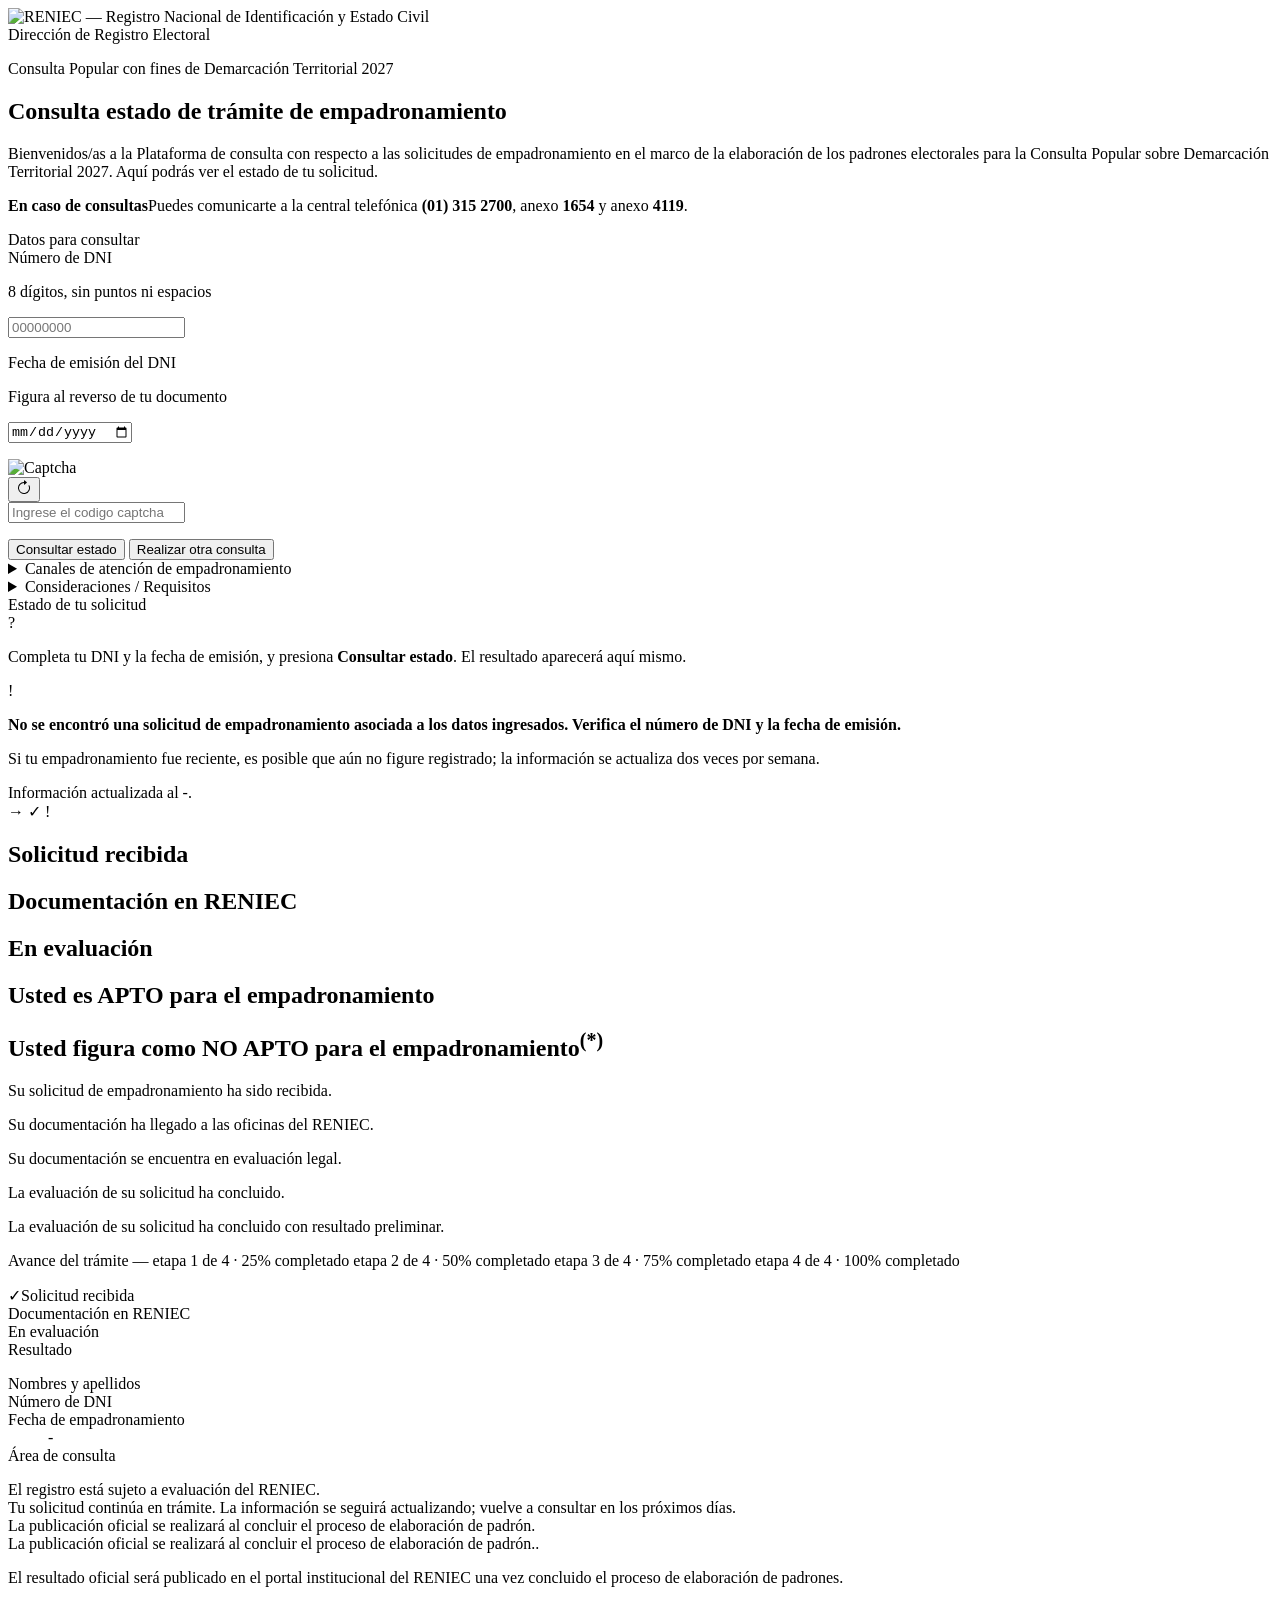
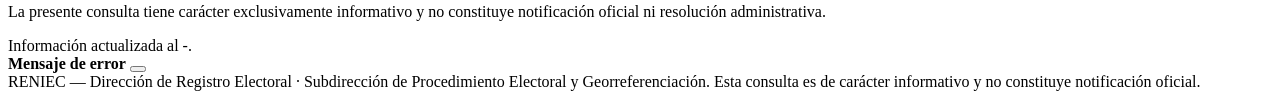
<file: fuentes-demarcacion/index.html>
<!DOCTYPE html>
<html lang="es-PE" xmlns:th="http://thymeleaf.org">
<head>
    <meta charset="utf-8">
    <meta name="viewport" content="width=device-width, initial-scale=1">
    <title>Consulta de estado de empadronamiento — Consulta Popular con fines de Demarcación Territorial 2027</title>
    <meta name="context-path" th:content="@{/}">
    <link rel="stylesheet" th:href="@{/css/main.css}">
    <link rel="stylesheet" th:href="@{/css/bootstrap/bootstrap.min.css}">
</head>
<body>

<div class="franja"></div>
<header class="inst">
    <div class="inst-in">
        <img class="logo" th:src="@{/img/logo-reniec.png}" alt="RENIEC — Registro Nacional de Identificación y Estado Civil">
        <div class="inst-txt">Dirección de Registro Electoral</div>
    </div>
</header>

<section class="hero">
    <div class="hero-in">
        <div>
            <p class="eyebrow">Consulta Popular con fines de Demarcación Territorial 2027</p>
            <h1>Consulta estado de trámite de empadronamiento</h1>
            <p>Bienvenidos/as a la Plataforma de consulta con respecto a las solicitudes de empadronamiento en el marco de la elaboración de los padrones electorales para la Consulta Popular sobre Demarcación Territorial 2027. Aquí podrás ver el estado de tu solicitud.</p>
        </div>
        <p class="contacto"><b>En caso de consultas</b>Puedes comunicarte a la central telefónica <strong>(01) 315 2700</strong>, anexo <strong>1654</strong> y anexo <strong>4119</strong>.</p>
    </div>
</section>

<main><div class="grid">
    <section class="panel" aria-labelledby="t-consulta">
        <div class="panel-h" id="t-consulta">Datos para consultar</div>
        <div class="panel-b">
            <form th:action="@{/consulta}" method="get" id="formConsulta">
                <div class="campo">
                    <label for="dni">Número de DNI</label>
                    <p class="ayuda">8 dígitos, sin puntos ni espacios</p>
                    <input type="text" id="dni" name="dni" inputmode="numeric" maxlength="8" autocomplete="off" aria-describedby="err-dni" placeholder="00000000" pattern="[0-9]{8}" required th:value="${param.dni}">
                    <p class="error" id="err-dni" role="alert"></p>
                </div>
                <div class="campo">
                    <label for="fecha">Fecha de emisión del DNI</label>
                    <p class="ayuda">Figura al reverso de tu documento</p>
                    <input type="date" id="fecha" name="fecha" aria-describedby="err-fecha" required th:value="${param.fecha}">
                    <p class="error" id="err-fecha" role="alert"></p>
                </div>
                <div class="campo">
                    <!--<img th:src="@{/captcha}" alt="captcha" id="captchaImg"></img>-->



                    <!-- Contenedor del Captcha e Imagen -->
                    <div class="mb-3">
                        <!-- Grupo de entrada que une la imagen con el boton perfectamente -->
                        <div class="input-group align-items-stretch captcha-group">

                            <!-- Contenedor para la imagen del captcha -->
                            <div class="form-control d-flex align-items-center justify-content-center bg-light p-0 captcha-imgwrap">
                                <!-- Corrección Thymeleaf: th:src apunta dinámicamente a tu endpoint de captcha -->
                                <img id="captchaImg"
                                     th:src="@{/captcha}"
                                     alt="Captcha"
                                     class="img-fluid captcha-img">
                            </div>

                            <!-- Boton de refresco nativo de Bootstrap (Pegado y perfectamente alineado) -->
                            <button type="button"
                                    class="btn btn-outline-secondary d-flex align-items-center justify-content-center btn-refrescar"
                                    id="btnRefrescar"
                                    title="Actualizar captcha">
                                <!-- Icono vectorial limpio de actualizacion -->
                                <svg xmlns="http://w3.org" width="16" height="16" fill="currentColor" viewBox="0 0 16 16">
                                    <path fill-rule="evenodd" d="M8 3a5 5 0 1 0 4.546 2.914.5.5 0 0 1 .908-.417A6 6 0 1 1 8 2z"/>
                                    <path d="M8 4.466V.534a.25.25 0 0 1 .41-.192l2.36 1.966c.12.1.12.284 0 .384L8.41 4.658A.25.25 0 0 1 8 4.466"/>
                                </svg>
                            </button>
                        </div>
                    </div>




                    <input type="text" id="captcha" name="captcha" aria-describedby="err-captcha" autocomplete="off"  required placeholder="Ingrese el codigo captcha">
                    <p class="error" id="err-captcha" role="alert"></p>
                </div>
                <button class="consultar" id="btn" type="submit">Consultar estado</button>
                <button class="limpiar" id="btn-limpiar" type="button" th:attr="data-home=@{/}">Realizar otra consulta</button>
            </form>
        </div>
        <details class="info"><summary>Canales de atención de empadronamiento</summary><div class="cuerpo"><ul><li><strong>En campo o punto fijo:</strong> un empadronador te visitará en tu domicilio durante el cronograma programado para tu localidad, o puedes acercarte tú mismo/a a un punto fijo temporal habilitado en tu zona. Ten tu DNI a la mano; si nadie te encuentra en casa, dejarán un aviso.</li></ul></div></details>
        <details class="info"><summary>Consideraciones / Requisitos</summary><div class="cuerpo"><ul>
            <li>Acreditar un mínimo de dos (02) años de residencia en la zona de consulta.</li>
            <li>Tu DNI debe declarar tu dirección actual desde antes de la fecha de corte (<strong>30 de abril de 2024</strong>); si figura una fecha posterior, deberás mostrar uno de los documentos que se indiquen como válidos, de forma tal que acredites dos (02) años de residencia en la zona de consulta.</li>
            <li>Si eres menor de edad, pero cumples 18 años hasta la fecha de la consulta (<strong>25 de julio de 2027</strong>), tu padre, madre o apoderado debe firmar la autorización correspondiente (<strong>Anexo 3</strong>).</li>
            <li>El trámite es <strong>gratuito</strong>. No se debe pedir ni entregar dinero a ningún empadronador.</li>
        </ul></div></details>
    </section>

    <section class="panel" aria-live="polite" aria-atomic="true" id="resultado">
        <div class="panel-h">Estado de tu solicitud</div>
        <div id="cuerpo-resultado" th:fragment="seccionResultado">
            <div class="vacio" th:if="${resultado == null and exito == null}">
                <div class="icono" aria-hidden="true">?</div>
                <p>Completa tu DNI y la fecha de emisión, y presiona <strong>Consultar estado</strong>. El resultado aparecerá aquí mismo.</p>
            </div>

            <div class="vacio" th:if="${resultado == null and exito == false}">
                <div class="icono" aria-hidden="true">!</div>
                <p><strong>No se encontró una solicitud de empadronamiento asociada a los datos ingresados. Verifica el número de DNI y la fecha de emisión.</strong></p>
                <p class="mt-10">Si tu empadronamiento fue reciente, es posible que aún no figure registrado; la información se actualiza dos veces por semana.</p>
                <div class="actualizado">Información actualizada al <span th:if="${fechaActualizacion != null}" th:text="${#dates.format(fechaActualizacion, 'dd ''de'' MMMM ''de'' yyyy')}"></span><span th:if="${fechaActualizacion == null}">-</span>.</div>
            </div>

            <div th:if="${resultado != null}">
                <div class="estado-cab" th:classappend="${resultado.inSolicitud == 'A' ? 'ok' : (resultado.inSolicitud == 'N' ? 'pend' : '')}">
        <span class="chip" th:classappend="${resultado.inSolicitud == 'A' ? 'ok' : (resultado.inSolicitud == 'N' ? 'pend' : '')}" aria-hidden="true">
          <span th:if="${resultado.inSolicitud == 'R' or resultado.inSolicitud == 'D' or resultado.inSolicitud == 'E'}">→</span>
          <span th:if="${resultado.inSolicitud == 'A'}">✓</span>
          <span th:if="${resultado.inSolicitud == 'N'}">!</span>
        </span>
                    <div>
                        <h2 th:if="${resultado.inSolicitud == 'R'}">Solicitud recibida</h2>
                        <h2 th:if="${resultado.inSolicitud == 'D'}">Documentación en RENIEC</h2>
                        <h2 th:if="${resultado.inSolicitud == 'E'}">En evaluación</h2>
                        <h2 th:if="${resultado.inSolicitud == 'A'}">Usted es APTO para el empadronamiento</h2>
                        <h2 th:if="${resultado.inSolicitud == 'N'}">Usted figura como NO APTO para el empadronamiento<sup>(*)</sup></h2>
                        <p th:if="${resultado.inSolicitud == 'R'}">Su solicitud de empadronamiento ha sido recibida.</p>
                        <p th:if="${resultado.inSolicitud == 'D'}">Su documentación ha llegado a las oficinas del RENIEC.</p>
                        <p th:if="${resultado.inSolicitud == 'E'}">Su documentación se encuentra en evaluación legal.</p>
                        <p th:if="${resultado.inSolicitud == 'A'}">La evaluación de su solicitud ha concluido.</p>
                        <p th:if="${resultado.inSolicitud == 'N'}">La evaluación de su solicitud ha concluido con resultado preliminar.</p>
                    </div>
                </div>

                <div class="avance">
                    <p class="avance-t">Avance del trámite —
                        <span th:if="${resultado.inSolicitud == 'R'}">etapa 1 de 4 · 25% completado</span>
                        <span th:if="${resultado.inSolicitud == 'D'}">etapa 2 de 4 · 50% completado</span>
                        <span th:if="${resultado.inSolicitud == 'E'}">etapa 3 de 4 · 75% completado</span>
                        <span th:if="${resultado.inSolicitud == 'A' or resultado.inSolicitud == 'N'}">etapa 4 de 4 · 100% completado</span>
                    </p>
                    <div class="barra-wrap"><div class="riel"><div class="relleno" th:classappend="${(resultado.inSolicitud == 'A' ? 'ok' : (resultado.inSolicitud == 'N' ? 'pend' : '')) + ' ' + (resultado.inSolicitud == 'R' ? 'et-25' : (resultado.inSolicitud == 'D' ? 'et-50' : (resultado.inSolicitud == 'E' ? 'et-75' : 'et-100')))}"></div></div>
                        <div class="hitos">
                            <div class="hito hecho"><span class="punto">✓</span><span class="rot">Solicitud recibida</span></div>
                            <div class="hito" th:classappend="${resultado.inSolicitud == 'D' or resultado.inSolicitud == 'E' or resultado.inSolicitud == 'A' or resultado.inSolicitud == 'N' ? 'hecho' : ''}"><span class="punto" th:text="${resultado.inSolicitud == 'D' or resultado.inSolicitud == 'E' or resultado.inSolicitud == 'A' or resultado.inSolicitud == 'N' ? '✓' : ''}"></span><span class="rot">Documentación en RENIEC</span></div>
                            <div class="hito" th:classappend="${resultado.inSolicitud == 'E' or resultado.inSolicitud == 'A' or resultado.inSolicitud == 'N' ? 'hecho' : ''}"><span class="punto" th:text="${resultado.inSolicitud == 'E' or resultado.inSolicitud == 'A' or resultado.inSolicitud == 'N' ? '✓' : ''}"></span><span class="rot">En evaluación</span></div>
                            <div class="hito" th:classappend="${resultado.inSolicitud == 'A' ? 'hecho actual final-ok' : (resultado.inSolicitud == 'N' ? 'hecho actual final-pend' : '')}"><span class="punto" th:text="${resultado.inSolicitud == 'A' ? '✓' : (resultado.inSolicitud == 'N' ? '!' : '')}"></span><span class="rot">Resultado</span></div>
                        </div>
                    </div>
                </div>

                <div class="datos"><dl>
                    <dt>Nombres y apellidos</dt><dd th:text="${resultado.nombreCompleto}"></dd>
                    <dt>Número de DNI</dt><dd th:text="${resultado.nuDni}"></dd>
                    <dt>Fecha de empadronamiento</dt><dd><span th:if="${resultado.feEmpadronamiento != null}" th:text="${#dates.format(resultado.feEmpadronamiento, 'dd ''de'' MMMM ''de'' yyyy')}"></span><span th:if="${resultado.feEmpadronamiento == null}">-</span></dd>
                    <dt>Área de consulta</dt><dd class="fila-final" th:text="${resultado.noAmbito}"></dd>
                </dl></div>

                <div class="nota-sujeto" th:if="${resultado.inSolicitud != 'A' and resultado.inSolicitud != 'N'}">El registro está sujeto a evaluación del RENIEC.</div>
                <div class="aviso" th:if="${resultado.inSolicitud != 'A' and resultado.inSolicitud != 'N'}">Tu solicitud continúa en trámite. La información se seguirá actualizando; vuelve a consultar en los próximos días.</div>
                <div class="aviso ok" th:if="${resultado.inSolicitud == 'A'}">La publicación oficial se realizará al concluir el proceso de elaboración de padrón.</div>
                <div class="aviso pend" th:if="${resultado.inSolicitud == 'N'}">La publicación oficial se realizará al concluir el proceso de elaboración de padrón..</div>
                <div class="pie-legal"><p>El resultado oficial será publicado en el portal institucional del RENIEC una vez concluido el proceso de elaboración de padrones.</p><p>La presente consulta tiene carácter exclusivamente informativo y no constituye notificación oficial ni resolución administrativa.</p></div>
                <div class="actualizado">Información actualizada al <span th:if="${resultado.feModiAudi != null}" th:text="${#dates.format(resultado.feModiAudi, 'dd ''de'' MMMM ''de'' yyyy')}"></span><span th:if="${resultado.feModiAudi == null}">-</span>.</div>
            </div>
        </div>
    </section>

    <!-- Contenedor flotante fijado arriba a la derecha -->
    <div id="contenedor-alerta-flotante" class="position-fixed top-0 end-0 p-3 alerta-flotante">

        <!-- Este es el fragmento que el controlador va a renderizar e inyectar -->
        <div th:fragment="fragmentoAlerta" th:if="${exito == false and mensaje != null}"
             class="alert alert-danger alert-dismissible fade show" role="alert">

            <strong th:text="${mensaje}">Mensaje de error</strong>

            <button type="button" class="btn-close" data-bs-dismiss="alert" aria-label="Close"></button>
        </div>

    </div>



</div></main>

<footer class="inst"><div class="foot-in">RENIEC — Dirección de Registro Electoral · Subdirección de Procedimiento Electoral y Georreferenciación. Esta consulta es de carácter informativo y no constituye notificación oficial.</div></footer>
<script th:src="@{/js/main.js}" defer></script>
<script th:src="@{/js/bootstrap/bootstrap.bundle.min.js}"></script>

</body>
</html>
</file>
